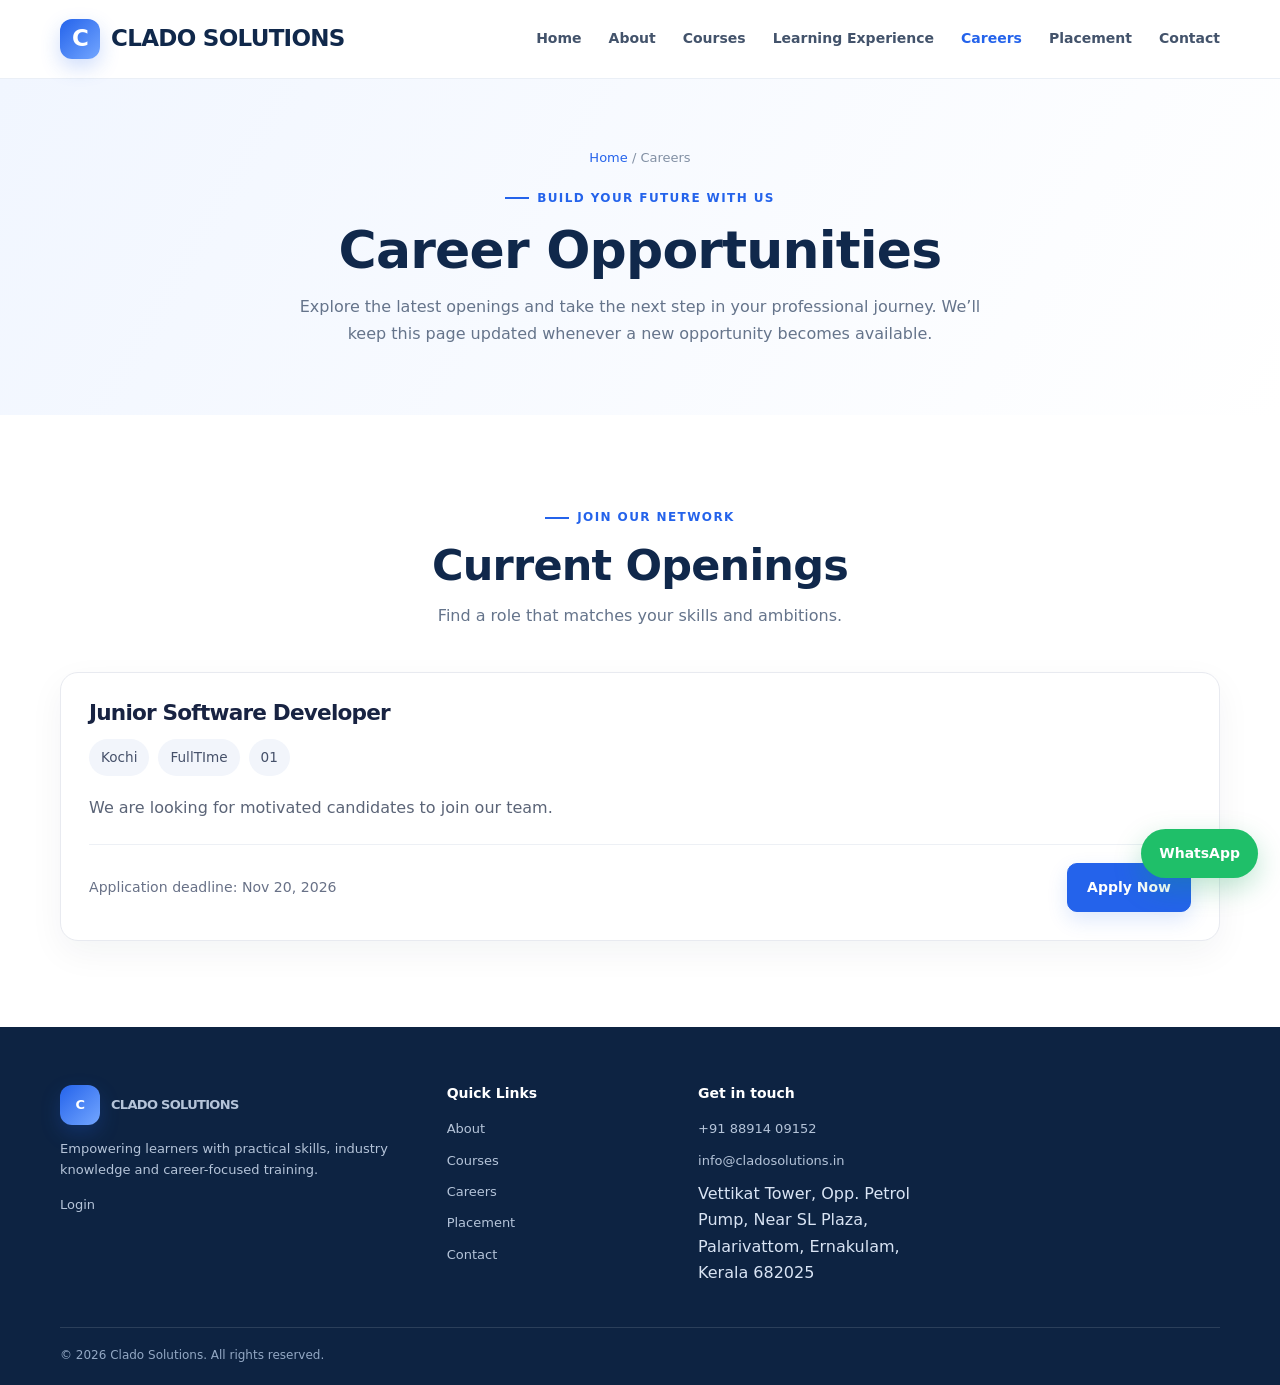
<file: careers.html>
<!DOCTYPE html>
<html lang="en">
<head>
  <meta charset="UTF-8">
  <meta name="viewport" content="width=device-width, initial-scale=1.0">
  <meta name="description" content="Explore current career opportunities at Clado Solutions.">
  <title>Careers | Clado Solutions</title>
  <link rel="stylesheet" href="assets/style.css">
  <style>
    .career-intro{max-width:720px}.career-list{display:grid;gap:22px;margin-top:34px}
    .career-card{background:#fff;border:1px solid #e8eaf0;border-radius:18px;padding:28px;box-shadow:0 12px 35px rgba(24,35,66,.05)}
    .career-card h2{font-size:1.35rem;margin:0 0 14px;color:#182342}
    .career-meta{display:flex;flex-wrap:wrap;gap:9px;margin:0 0 18px}
    .career-meta span{background:#f2f5fb;color:#46516a;border-radius:30px;padding:7px 12px;font-size:.85rem}
    .career-card p{color:#5b6477;line-height:1.75}
    .career-card h3{font-size:1rem;margin:22px 0 9px;color:#182342}
    .career-card ul{padding-left:20px;color:#5b6477;line-height:1.8}
    .career-bottom{display:flex;align-items:center;justify-content:space-between;gap:16px;flex-wrap:wrap;margin-top:22px;padding-top:18px;border-top:1px solid #edf0f5}
    .career-deadline{font-size:.88rem;color:#687187}
    .empty-state{margin-top:32px;padding:42px 28px;text-align:center;background:#f6f8fc;border:1px dashed #d9dfeb;border-radius:18px}
    .empty-state h2{margin:0 0 10px;color:#182342}.empty-state p{color:#687187;max-width:540px;margin:0 auto 20px;line-height:1.7}
    .loading-state{color:#687187;padding:30px 0}
    @media(max-width:600px){.career-card{padding:22px}.career-bottom{align-items:flex-start;flex-direction:column}}
  </style>
</head>
<body>
  <header class="site-header">
    <div class="container nav-wrap">
      <a class="brand" href="index.html" aria-label="Clado Solutions home"><span class="brand-mark">C</span><span>CLADO <strong>SOLUTIONS</strong></span></a>
      <button class="menu-toggle" aria-label="Toggle navigation" aria-expanded="false"><span></span><span></span><span></span></button>
      <nav class="nav-links">
        <a href="index.html">Home</a>
        <a href="about.html">About</a>
        <a href="courses.html">Courses</a>
        <a href="projects.html">Learning Experience</a>
        <a class="active" href="careers.html">Careers</a>
        <a href="placements.html">Placement</a>
        <a href="contact.html">Contact</a>
      </nav>
    </div>
  </header>

  <main>
    <section class="page-hero">
      <div class="container">
        <div class="breadcrumbs"><a href="index.html">Home</a> / Careers</div>
        <span class="eyebrow">Build your future with us</span>
        <h1>Career Opportunities</h1>
        <p>Explore the latest openings and take the next step in your professional journey. We’ll keep this page updated whenever a new opportunity becomes available.</p>
      </div>
    </section>

    <section class="section">
      <div class="container">
        <div class="section-head">
          <div><span class="eyebrow">Join our network</span><h2>Current Openings</h2><p>Find a role that matches your skills and ambitions.</p></div>
        </div>
        <div id="career-list" class="career-list" aria-live="polite"><p class="loading-state">Loading current opportunities…</p></div>
        <div id="career-empty" class="empty-state" hidden>
          <h2>No current openings</h2>
          <p>There are no vacancies listed right now. Please check back soon, or get in touch with our team to share your profile for future opportunities.</p>
          <a class="btn" href="https://wa.me/918891409152" target="_blank" rel="noopener">Contact us on WhatsApp</a>
        </div>
        <p id="career-error" class="loading-state" hidden>We couldn’t load the vacancies right now. Please refresh the page or contact our team.</p>
      </div>
    </section>
  </main>

  <footer class="site-footer">
    <div class="container footer-grid">
      <div><a class="brand footer-brand" href="index.html"><span class="brand-mark">C</span><span>CLADO <strong>SOLUTIONS</strong></span></a><p>Empowering learners with practical skills, industry knowledge and career-focused training.</p>
        <div class="footer-links"><a href="https://www.cladosolutions.in/wp-login.php">Login</a></div></div>
      <div><h3>Quick Links</h3><div class="footer-links"><a href="about.html">About</a><a href="courses.html">Courses</a><a href="careers.html">Careers</a><a href="placements.html">Placement</a><a href="contact.html">Contact</a></div></div>
      <div><h3>Get in touch</h3><div class="footer-links"><a href="tel:+918891409152">+91 88914 09152</a><a href="mailto:info@cladosolutions.in">info@cladosolutions.in</a><span>Vettikat Tower, Opp. Petrol Pump, Near SL Plaza, Palarivattom, Ernakulam, Kerala 682025</span></div></div>
    </div>
    <div class="container footer-bottom"><span>© <span data-year></span> Clado Solutions. All rights reserved.</span></div>
  </footer>
  <a class="whatsapp" href="https://wa.me/918891409152" target="_blank" rel="noopener" aria-label="Chat with Clado Solutions on WhatsApp">WhatsApp</a>
  <script src="assets/site.js"></script>
  <script>
    const careerList = document.getElementById('career-list');
    const careerEmpty = document.getElementById('career-empty');
    const careerError = document.getElementById('career-error');
    const safe = value => String(value ?? '').replace(/[&<>"']/g, ch => ({'&':'&amp;','<':'&lt;','>':'&gt;','"':'&quot;',"'":'&#39;'}[ch]));
    const prettyDate = value => { if (!value) return ''; const d = new Date(value + 'T00:00:00'); return Number.isNaN(d.getTime()) ? value : d.toLocaleDateString(undefined,{day:'numeric',month:'short',year:'numeric'}); };
    fetch('content/careers.json').then(r => { if (!r.ok) throw new Error('Could not load vacancies'); return r.json(); }).then(items => {
      const jobs = (Array.isArray(items) ? items : []).filter(job => job && job.published === true);
      careerList.innerHTML = '';
      if (!jobs.length) { careerEmpty.hidden = false; return; }
      careerList.innerHTML = jobs.map(job => {
        const requirements = Array.isArray(job.requirements) ? job.requirements.filter(Boolean) : [];
        const apply = job.application_url ? safe(job.application_url) : 'https://wa.me/918891409152';
        return `<article class="career-card">
          <h2>${safe(job.title || 'Career Opportunity')}</h2>
          <div class="career-meta">${[job.location,job.job_type,job.experience].filter(Boolean).map(x => `<span>${safe(x)}</span>`).join('')}</div>
          ${job.description ? `<p>${safe(job.description).replace(/\n/g,'<br>')}</p>` : ''}
          ${requirements.length ? `<h3>What we’re looking for</h3><ul>${requirements.map(x => `<li>${safe(x)}</li>`).join('')}</ul>` : ''}
          <div class="career-bottom"><span class="career-deadline">${job.deadline ? 'Application deadline: ' + safe(prettyDate(job.deadline)) : 'Applications are welcome'}</span><a class="btn" href="${apply}" target="_blank" rel="noopener">Apply Now</a></div>
        </article>`;
      }).join('');
    }).catch(() => { careerList.innerHTML = ''; careerError.hidden = false; });
  </script>
</body>
</html>
</file>
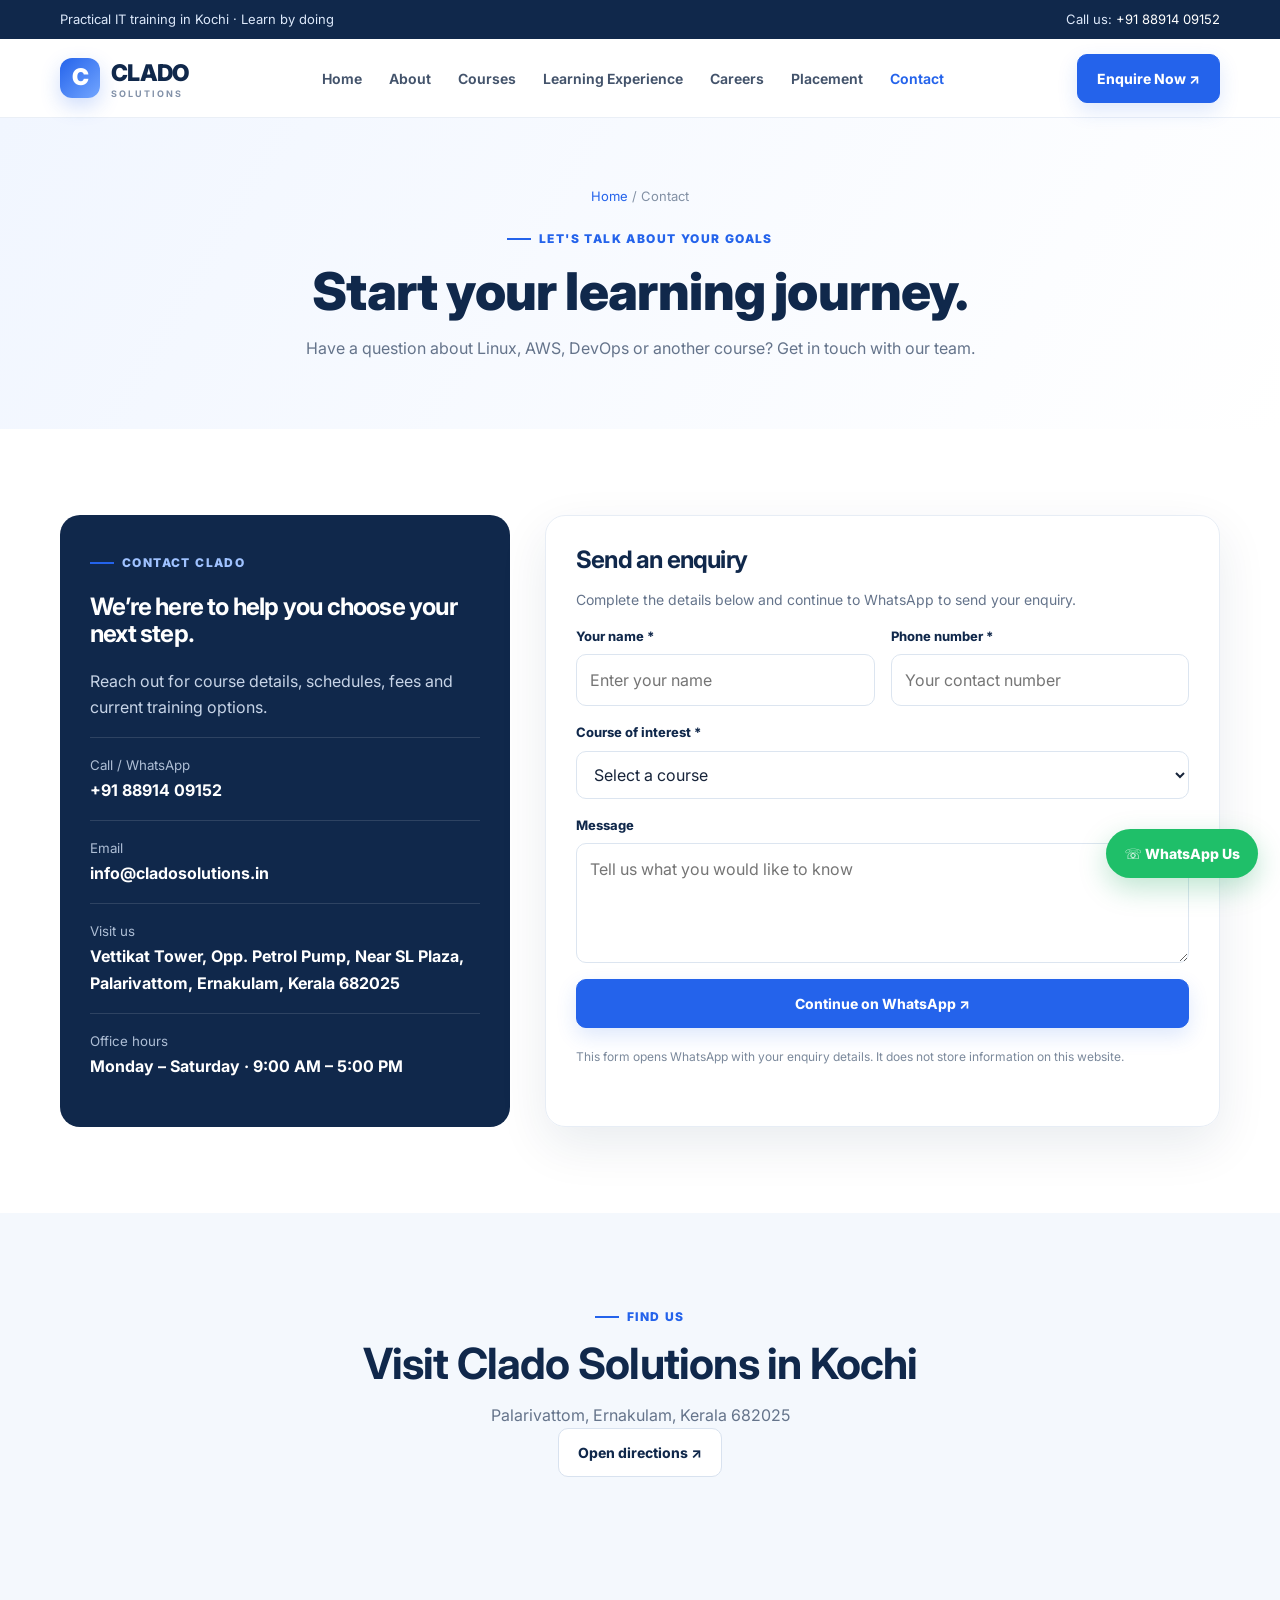
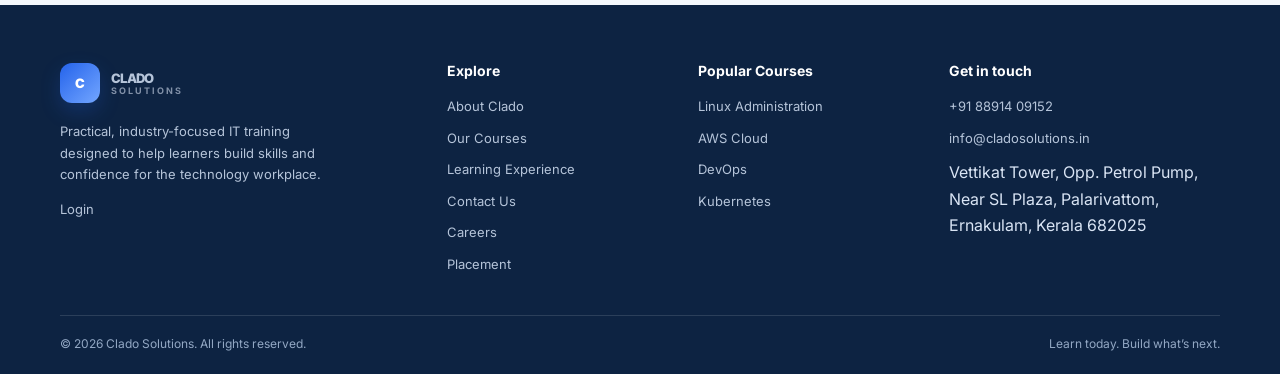
<file: contact.html>
<!doctype html><html lang="en"><head><meta charset="utf-8"><meta name="viewport" content="width=device-width, initial-scale=1"><meta name="description" content="Clado Solutions offers practical Linux, AWS, DevOps and cloud technology training in Kochi."><title>Contact Us | Clado Solutions</title><link rel="preconnect" href="https://fonts.googleapis.com"><link rel="preconnect" href="https://fonts.gstatic.com" crossorigin><link href="https://fonts.googleapis.com/css2?family=Inter:wght@400;500;600;700;800;900&display=swap" rel="stylesheet"><link rel="stylesheet" href="assets/style.css"></head><body>
<div class="topbar"><div class="container"><span>Practical IT training in Kochi · Learn by doing</span><span class="top-extra">Call us: <a href="tel:+918891409152">+91 88914 09152</a></span></div></div>
<header class="site-header"><div class="container nav-wrap">
<a class="brand" href="index.html"><span class="brand-mark">C</span><span>CLADO<small>SOLUTIONS</small></span></a>
<nav class="nav-links"><a href="index.html">Home</a><a href="about.html">About</a><a href="courses.html">Courses</a><a href="projects.html">Learning Experience</a><a href="careers.html">Careers</a><a href="placements.html">Placement</a><a class="active" href="contact.html">Contact</a></nav>
<div class="nav-actions"><a class="btn" href="contact.html">Enquire Now ↗</a><button class="menu-toggle" aria-label="Open navigation" aria-expanded="false">☰</button></div>
</div></header>

<main><section class="page-hero"><div class="container"><div class="breadcrumbs"><a href="index.html">Home</a> / Contact</div><span class="eyebrow">Let's talk about your goals</span><h1>Start your learning journey.</h1><p>Have a question about Linux, AWS, DevOps or another course? Get in touch with our team.</p></div></section>
<section class="section"><div class="container contact-grid"><aside class="contact-panel"><span class="eyebrow" style="color:#9fc2ff">Contact Clado</span><h2>We’re here to help you choose your next step.</h2><p>Reach out for course details, schedules, fees and current training options.</p><div class="contact-line"><small>Call / WhatsApp</small><strong><a href="tel:+918891409152">+91 88914 09152</a></strong></div><div class="contact-line"><small>Email</small><strong><a href="mailto:info@cladosolutions.in">info@cladosolutions.in</a></strong></div><div class="contact-line"><small>Visit us</small><strong>Vettikat Tower, Opp. Petrol Pump, Near SL Plaza, Palarivattom, Ernakulam, Kerala 682025</strong></div><div class="contact-line"><small>Office hours</small><strong>Monday – Saturday · 9:00 AM – 5:00 PM</strong></div></aside>
<form class="contact-form" id="enquiry-form"><h2 style="margin-top:0">Send an enquiry</h2><p style="color:var(--muted);font-size:14px;margin-top:-5px">Complete the details below and continue to WhatsApp to send your enquiry.</p><div class="form-grid"><div class="field"><label for="name">Your name *</label><input id="name" name="name" required placeholder="Enter your name"></div><div class="field"><label for="phone">Phone number *</label><input id="phone" name="phone" required type="tel" placeholder="Your contact number"></div><div class="field full"><label for="course">Course of interest *</label><select id="course" name="course" required><option value="">Select a course</option><option>Linux System Administration</option><option>AWS Cloud Computing</option><option>DevOps Engineering</option><option>Microsoft Azure</option><option>Python Programming</option><option>Kubernetes</option><option>Internship</option><option>Not sure yet</option></select></div><div class="field full"><label for="message">Message</label><textarea id="message" name="message" placeholder="Tell us what you would like to know"></textarea></div><div class="field full"><button class="btn" type="submit">Continue on WhatsApp ↗</button><p class="notice">This form opens WhatsApp with your enquiry details. It does not store information on this website.</p></div></div></form></div></section>
<section class="section soft"><div class="container"><div class="section-head"><span class="eyebrow">Find us</span><h2>Visit Clado Solutions in Kochi</h2><p>Palarivattom, Ernakulam, Kerala 682025</p><a class="btn btn-outline" target="_blank" rel="noopener" href="https://www.google.com/maps/search/?api=1&query=Vettikat+Tower+Palarivattom+Ernakulam">Open directions ↗</a></div></div></section></main>
<footer class="site-footer"><div class="container"><div class="footer-grid">
<div><a class="brand footer-brand" href="index.html"><span class="brand-mark">C</span><span>CLADO<small>SOLUTIONS</small></span></a><p style="max-width:290px;margin-top:18px">Practical, industry-focused IT training designed to help learners build skills and confidence for the technology workplace.</p>
        <div class="footer-links"><a href="https://www.cladosolutions.in/wp-login.php">Login</a></div></div>
<div><h3>Explore</h3><div class="footer-links"><a href="about.html">About Clado</a><a href="courses.html">Our Courses</a><a href="projects.html">Learning Experience</a><a href="contact.html">Contact Us</a><a href="careers.html">Careers</a><a href="placements.html">Placement</a></div></div>
<div><h3>Popular Courses</h3><div class="footer-links"><a href="course.html?course=linux">Linux Administration</a><a href="course.html?course=aws">AWS Cloud</a><a href="course.html?course=devops">DevOps</a><a href="course.html?course=kubernetes">Kubernetes</a></div></div>
<div><h3>Get in touch</h3><div class="footer-links"><a href="tel:+918891409152">+91 88914 09152</a><a href="mailto:info@cladosolutions.in">info@cladosolutions.in</a><span>Vettikat Tower, Opp. Petrol Pump,<br>Near SL Plaza, Palarivattom,<br>Ernakulam, Kerala 682025</span></div></div>
</div><div class="footer-bottom"><span>© <span data-year></span> Clado Solutions. All rights reserved.</span><span>Learn today. Build what’s next.</span></div></div></footer>
<a class="whatsapp" href="https://wa.me/918891409152" target="_blank" rel="noopener">☏ WhatsApp Us</a>
<script src="assets/site.js"></script>
</body></html>
</file>
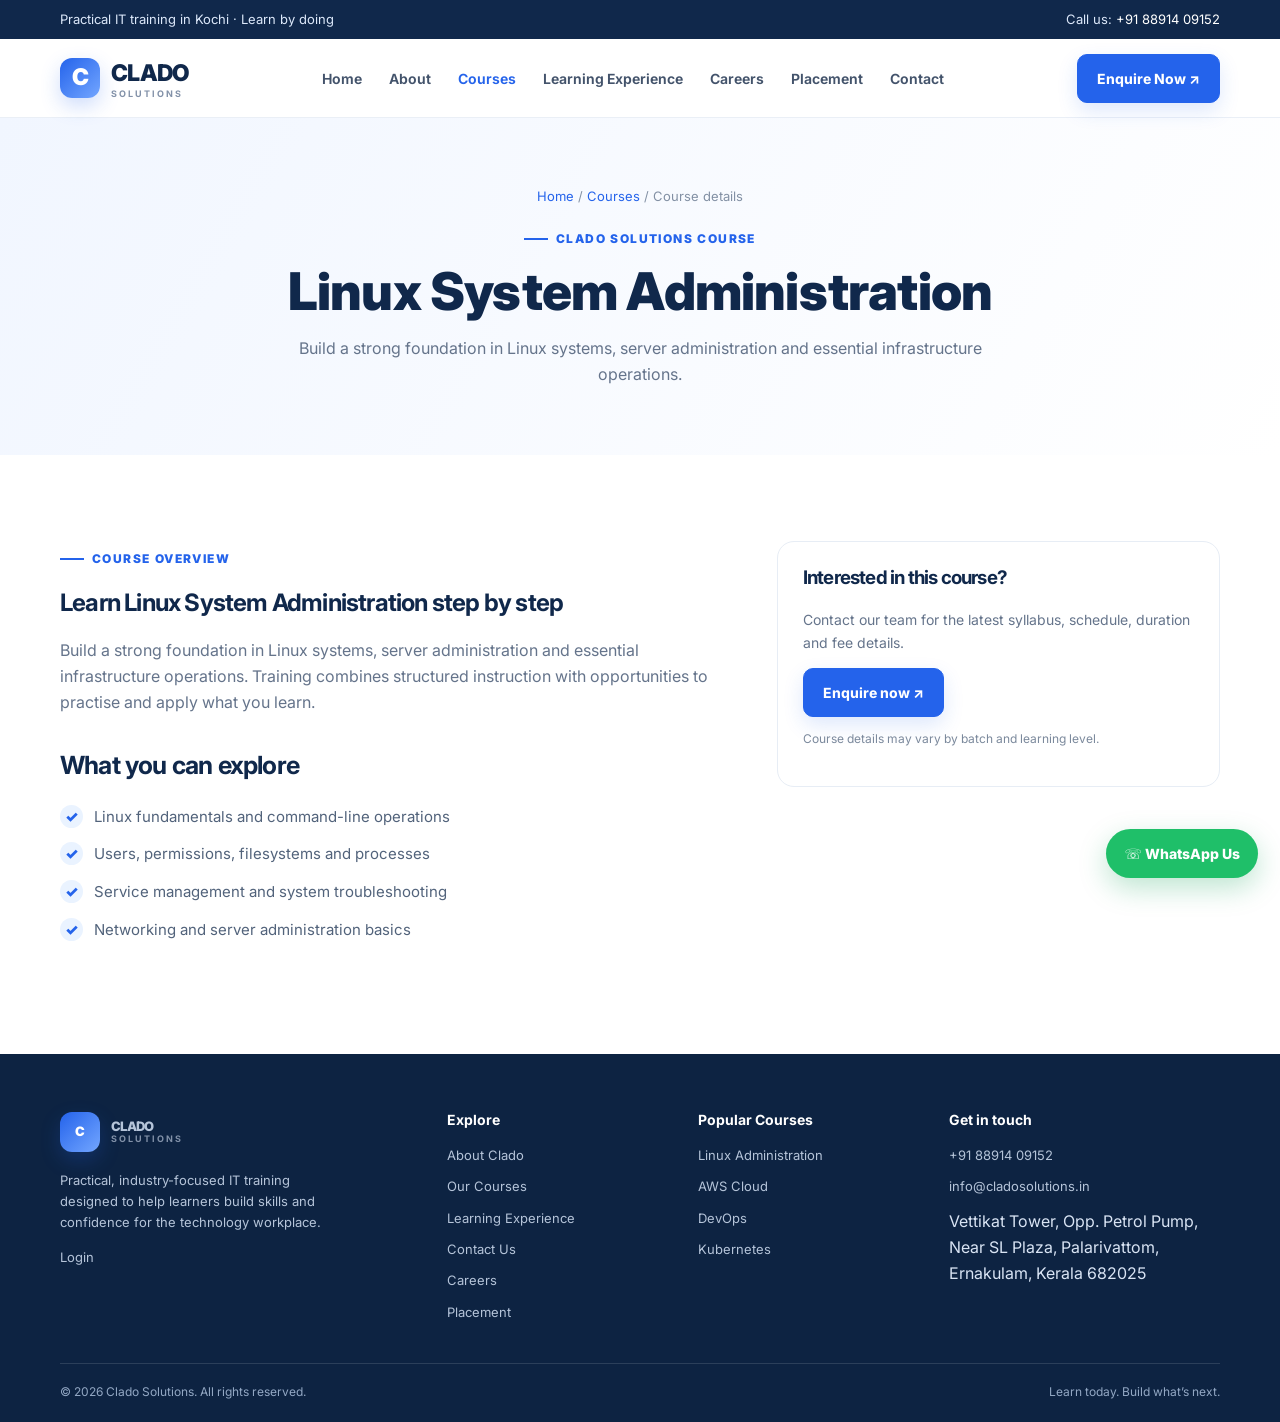
<file: course.html>
<!doctype html><html lang="en"><head><meta charset="utf-8"><meta name="viewport" content="width=device-width, initial-scale=1"><meta name="description" content="Clado Solutions offers practical Linux, AWS, DevOps and cloud technology training in Kochi."><title>Course Details | Clado Solutions</title><link rel="preconnect" href="https://fonts.googleapis.com"><link rel="preconnect" href="https://fonts.gstatic.com" crossorigin><link href="https://fonts.googleapis.com/css2?family=Inter:wght@400;500;600;700;800;900&display=swap" rel="stylesheet"><link rel="stylesheet" href="assets/style.css"></head><body>
<div class="topbar"><div class="container"><span>Practical IT training in Kochi · Learn by doing</span><span class="top-extra">Call us: <a href="tel:+918891409152">+91 88914 09152</a></span></div></div>
<header class="site-header"><div class="container nav-wrap">
<a class="brand" href="index.html"><span class="brand-mark">C</span><span>CLADO<small>SOLUTIONS</small></span></a>
<nav class="nav-links"><a href="index.html">Home</a><a href="about.html">About</a><a class="active" href="courses.html">Courses</a><a href="projects.html">Learning Experience</a><a href="careers.html">Careers</a><a href="placements.html">Placement</a><a href="contact.html">Contact</a></nav>
<div class="nav-actions"><a class="btn" href="contact.html">Enquire Now ↗</a><button class="menu-toggle" aria-label="Open navigation" aria-expanded="false">☰</button></div>
</div></header>

<main><section class="page-hero"><div class="container"><div class="breadcrumbs"><a href="index.html">Home</a> / <a href="courses.html">Courses</a> / Course details</div><span class="eyebrow">Clado Solutions course</span><h1 id="course-title">Explore your course</h1><p id="course-intro">Practical learning to help you build relevant technology skills.</p></div></section>
<section class="section"><div class="container course-detail"><div><span class="eyebrow">Course overview</span><h2 id="overview-title">Build practical knowledge</h2><p id="overview-copy" style="color:var(--muted)">Explore key concepts and develop your understanding through guided learning and hands-on practice.</p><h2 style="font-size:25px;margin-top:35px">What you can explore</h2><ul class="check-list" id="topics"><li>Core concepts and fundamentals</li><li>Practical exercises and guided labs</li><li>Applied learning scenarios</li><li>Tools and workflows used in the industry</li></ul></div><aside class="detail-box"><h3>Interested in this course?</h3><p style="color:var(--muted);font-size:14px">Contact our team for the latest syllabus, schedule, duration and fee details.</p><a class="btn" id="course-enquire" href="contact.html">Enquire now ↗</a><p class="notice">Course details may vary by batch and learning level.</p></aside></div></section></main>
<script>
const data={
linux:{title:'Linux System Administration',intro:'Build a strong foundation in Linux systems, server administration and essential infrastructure operations.',topics:['Linux fundamentals and command-line operations','Users, permissions, filesystems and processes','Service management and system troubleshooting','Networking and server administration basics']},
aws:{title:'AWS Cloud Computing',intro:'Understand cloud computing and explore the core services used to build and manage infrastructure on AWS.',topics:['Cloud computing concepts and AWS fundamentals','Core compute, storage and networking services','Identity, access and security fundamentals','Cloud architecture and practical scenarios']},
devops:{title:'DevOps Engineering',intro:'Explore the practices and tools that help teams build, test and deliver software more efficiently.',topics:['DevOps principles and collaboration','Version control and source code workflows','CI/CD concepts and automation','Deployment, monitoring and operational practices']},
microsoft:{title:'Microsoft Azure',intro:'Build an understanding of Microsoft Azure cloud services, infrastructure and management.',topics:['Cloud concepts and Azure fundamentals','Virtual machines and cloud infrastructure','Networking, storage and identity basics','Cloud management and practical scenarios']},
python:{title:'Python Programming',intro:'Develop programming fundamentals and practical problem-solving skills with Python.',topics:['Python syntax, data types and control flow','Functions, modules and data structures','Working with files and common libraries','Practical programming exercises']},
kubernetes:{title:'Kubernetes',intro:'Understand container orchestration and the fundamentals of deploying and managing containerised applications.',topics:['Container and orchestration fundamentals','Pods, deployments and services','Scaling and cluster management concepts','Application deployment and operations']}
};
const key=new URLSearchParams(location.search).get('course')||'linux';const item=data[key]||data.linux;
document.title=item.title+' | Clado Solutions';document.getElementById('course-title').textContent=item.title;document.getElementById('course-intro').textContent=item.intro;document.getElementById('overview-title').textContent='Learn '+item.title+' step by step';document.getElementById('overview-copy').textContent=item.intro+' Training combines structured instruction with opportunities to practise and apply what you learn.';document.getElementById('topics').innerHTML=item.topics.map(t=>'<li>'+t+'</li>').join('');document.getElementById('course-enquire').href='contact.html?course='+encodeURIComponent(item.title);
</script>
<footer class="site-footer"><div class="container"><div class="footer-grid">
<div><a class="brand footer-brand" href="index.html"><span class="brand-mark">C</span><span>CLADO<small>SOLUTIONS</small></span></a><p style="max-width:290px;margin-top:18px">Practical, industry-focused IT training designed to help learners build skills and confidence for the technology workplace.</p>
        <div class="footer-links"><a href="https://www.cladosolutions.in/wp-login.php">Login</a></div></div>
<div><h3>Explore</h3><div class="footer-links"><a href="about.html">About Clado</a><a href="courses.html">Our Courses</a><a href="projects.html">Learning Experience</a><a href="contact.html">Contact Us</a><a href="careers.html">Careers</a><a href="placements.html">Placement</a></div></div>
<div><h3>Popular Courses</h3><div class="footer-links"><a href="course.html?course=linux">Linux Administration</a><a href="course.html?course=aws">AWS Cloud</a><a href="course.html?course=devops">DevOps</a><a href="course.html?course=kubernetes">Kubernetes</a></div></div>
<div><h3>Get in touch</h3><div class="footer-links"><a href="tel:+918891409152">+91 88914 09152</a><a href="mailto:info@cladosolutions.in">info@cladosolutions.in</a><span>Vettikat Tower, Opp. Petrol Pump,<br>Near SL Plaza, Palarivattom,<br>Ernakulam, Kerala 682025</span></div></div>
</div><div class="footer-bottom"><span>© <span data-year></span> Clado Solutions. All rights reserved.</span><span>Learn today. Build what’s next.</span></div></div></footer>
<a class="whatsapp" href="https://wa.me/918891409152" target="_blank" rel="noopener">☏ WhatsApp Us</a>
<script src="assets/site.js"></script>
</body></html>
</file>
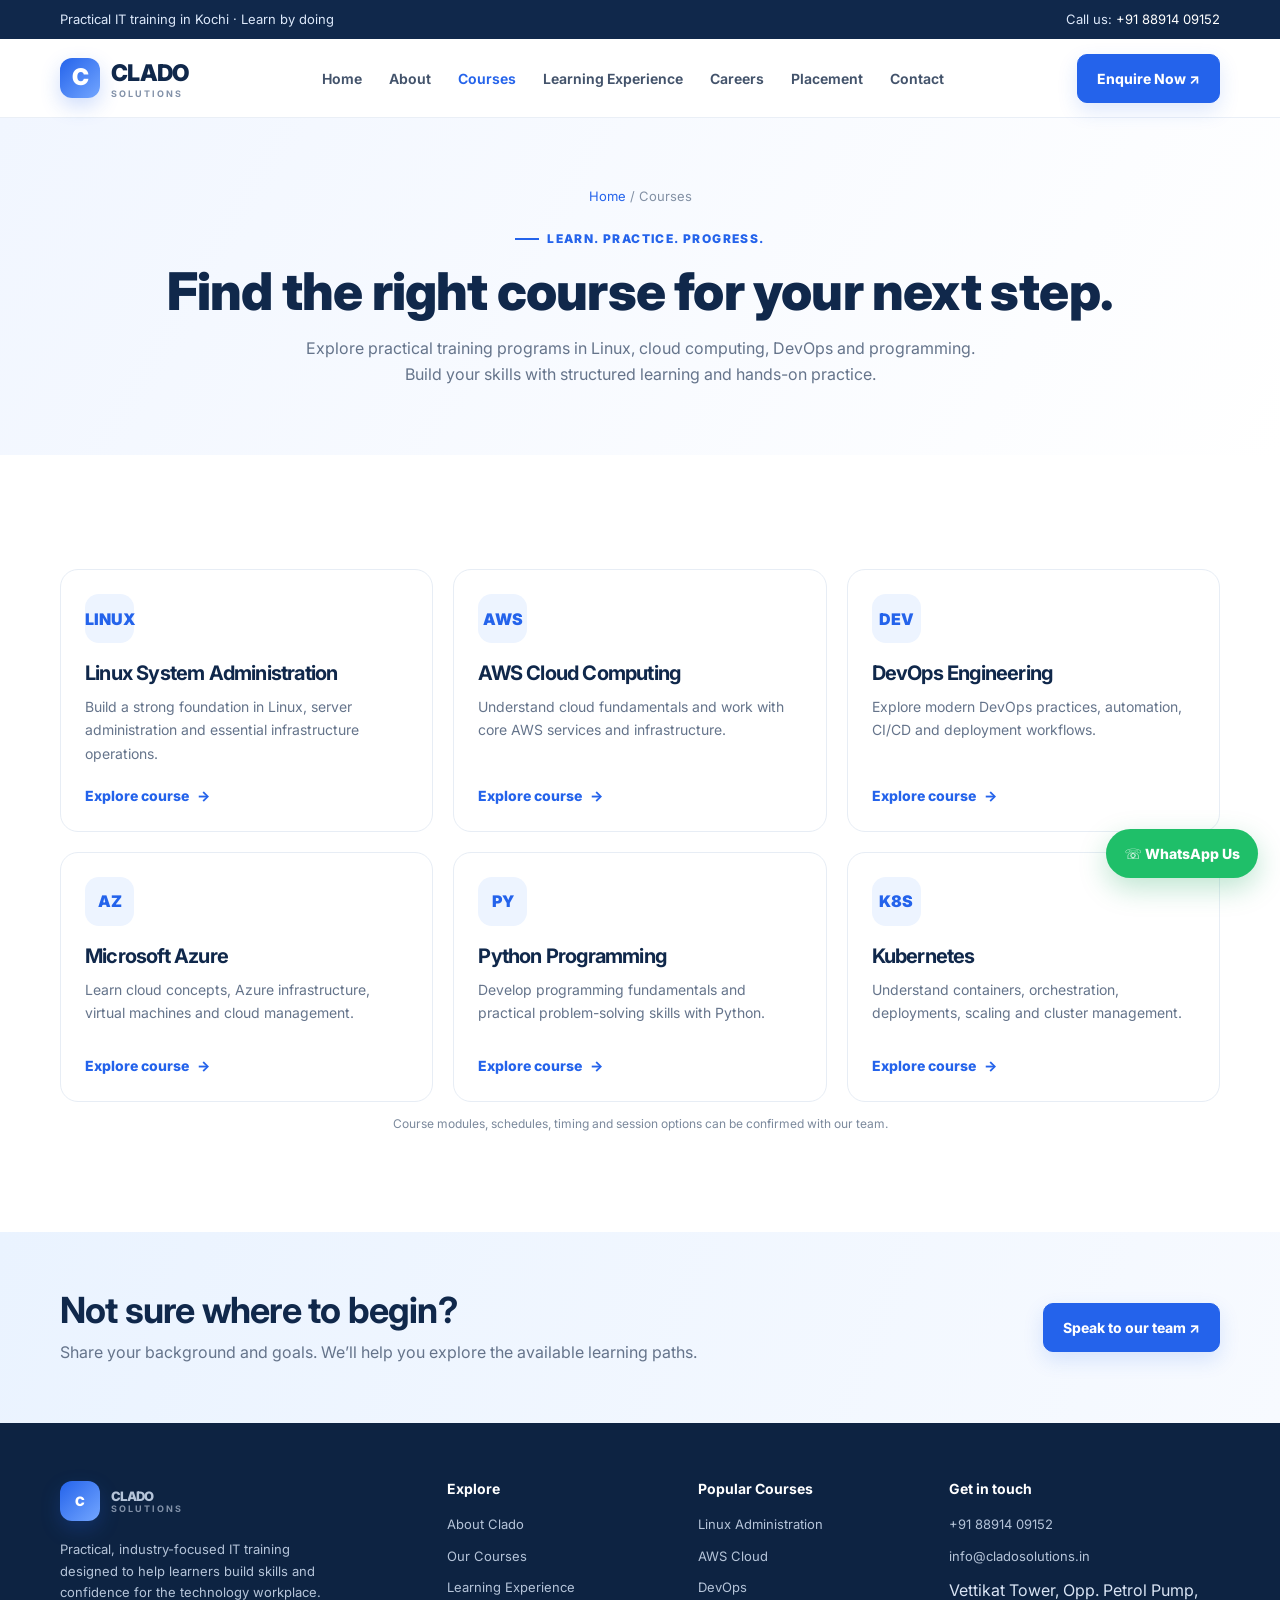
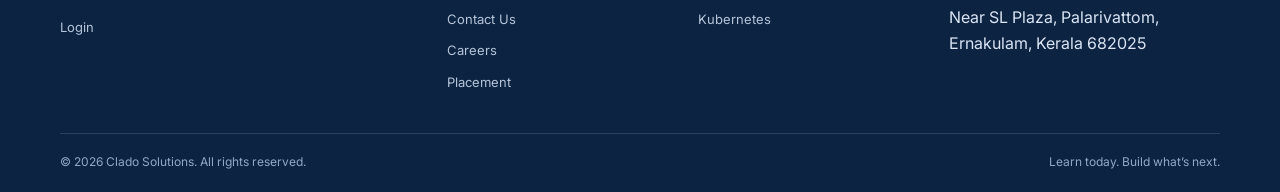
<file: courses.html>
<!doctype html><html lang="en"><head><meta charset="utf-8"><meta name="viewport" content="width=device-width, initial-scale=1"><meta name="description" content="Clado Solutions offers practical Linux, AWS, DevOps and cloud technology training in Kochi."><title>Our Courses | Clado Solutions</title><link rel="preconnect" href="https://fonts.googleapis.com"><link rel="preconnect" href="https://fonts.gstatic.com" crossorigin><link href="https://fonts.googleapis.com/css2?family=Inter:wght@400;500;600;700;800;900&display=swap" rel="stylesheet"><link rel="stylesheet" href="assets/style.css"></head><body>
<div class="topbar"><div class="container"><span>Practical IT training in Kochi · Learn by doing</span><span class="top-extra">Call us: <a href="tel:+918891409152">+91 88914 09152</a></span></div></div>
<header class="site-header"><div class="container nav-wrap">
<a class="brand" href="index.html"><span class="brand-mark">C</span><span>CLADO<small>SOLUTIONS</small></span></a>
<nav class="nav-links"><a href="index.html">Home</a><a href="about.html">About</a><a class="active" href="courses.html">Courses</a><a href="projects.html">Learning Experience</a><a href="careers.html">Careers</a><a href="placements.html">Placement</a><a href="contact.html">Contact</a></nav>
<div class="nav-actions"><a class="btn" href="contact.html">Enquire Now ↗</a><button class="menu-toggle" aria-label="Open navigation" aria-expanded="false">☰</button></div>
</div></header>

<main><section class="page-hero"><div class="container"><div class="breadcrumbs"><a href="index.html">Home</a> / Courses</div><span class="eyebrow">Learn. Practice. Progress.</span><h1>Find the right course for your next step.</h1><p>Explore practical training programs in Linux, cloud computing, DevOps and programming. Build your skills with structured learning and hands-on practice.</p></div></section>
<section class="section"><div class="container"><div class="filter-row"></div><div class="course-grid"><article class="course-card" data-category="infrastructure"><div class="course-icon">LINUX</div><h3>Linux System Administration</h3><p>Build a strong foundation in Linux, server administration and essential infrastructure operations.</p><a class="text-link" href="course.html?course=linux">Explore course <span>→</span></a></article><article class="course-card" data-category="cloud"><div class="course-icon">AWS</div><h3>AWS Cloud Computing</h3><p>Understand cloud fundamentals and work with core AWS services and infrastructure.</p><a class="text-link" href="course.html?course=aws">Explore course <span>→</span></a></article><article class="course-card" data-category="devops"><div class="course-icon">DEV</div><h3>DevOps Engineering</h3><p>Explore modern DevOps practices, automation, CI/CD and deployment workflows.</p><a class="text-link" href="course.html?course=devops">Explore course <span>→</span></a></article><article class="course-card" data-category="cloud"><div class="course-icon">AZ</div><h3>Microsoft Azure</h3><p>Learn cloud concepts, Azure infrastructure, virtual machines and cloud management.</p><a class="text-link" href="course.html?course=microsoft">Explore course <span>→</span></a></article><article class="course-card" data-category="development"><div class="course-icon">PY</div><h3>Python Programming</h3><p>Develop programming fundamentals and practical problem-solving skills with Python.</p><a class="text-link" href="course.html?course=python">Explore course <span>→</span></a></article><article class="course-card" data-category="devops"><div class="course-icon">K8S</div><h3>Kubernetes</h3><p>Understand containers, orchestration, deployments, scaling and cluster management.</p><a class="text-link" href="course.html?course=kubernetes">Explore course <span>→</span></a></article></div><p class="notice" style="text-align:center">Course modules, schedules, timing and session options can be confirmed with our team.</p></div></section>
<section class="cta"><div class="container cta-inner"><div><h2>Not sure where to begin?</h2><p>Share your background and goals. We’ll help you explore the available learning paths.</p></div><a class="btn" href="contact.html">Speak to our team ↗</a></div></section></main>
<footer class="site-footer"><div class="container"><div class="footer-grid">
<div><a class="brand footer-brand" href="index.html"><span class="brand-mark">C</span><span>CLADO<small>SOLUTIONS</small></span></a><p style="max-width:290px;margin-top:18px">Practical, industry-focused IT training designed to help learners build skills and confidence for the technology workplace.</p>
        <div class="footer-links"><a href="https://www.cladosolutions.in/wp-login.php">Login</a></div></div>
<div><h3>Explore</h3><div class="footer-links"><a href="about.html">About Clado</a><a href="courses.html">Our Courses</a><a href="projects.html">Learning Experience</a><a href="contact.html">Contact Us</a><a href="careers.html">Careers</a><a href="placements.html">Placement</a></div></div>
<div><h3>Popular Courses</h3><div class="footer-links"><a href="course.html?course=linux">Linux Administration</a><a href="course.html?course=aws">AWS Cloud</a><a href="course.html?course=devops">DevOps</a><a href="course.html?course=kubernetes">Kubernetes</a></div></div>
<div><h3>Get in touch</h3><div class="footer-links"><a href="tel:+918891409152">+91 88914 09152</a><a href="mailto:info@cladosolutions.in">info@cladosolutions.in</a><span>Vettikat Tower, Opp. Petrol Pump,<br>Near SL Plaza, Palarivattom,<br>Ernakulam, Kerala 682025</span></div></div>
</div><div class="footer-bottom"><span>© <span data-year></span> Clado Solutions. All rights reserved.</span><span>Learn today. Build what’s next.</span></div></div></footer>
<a class="whatsapp" href="https://wa.me/918891409152" target="_blank" rel="noopener">☏ WhatsApp Us</a>
<script src="assets/site.js"></script>
</body></html>
</file>
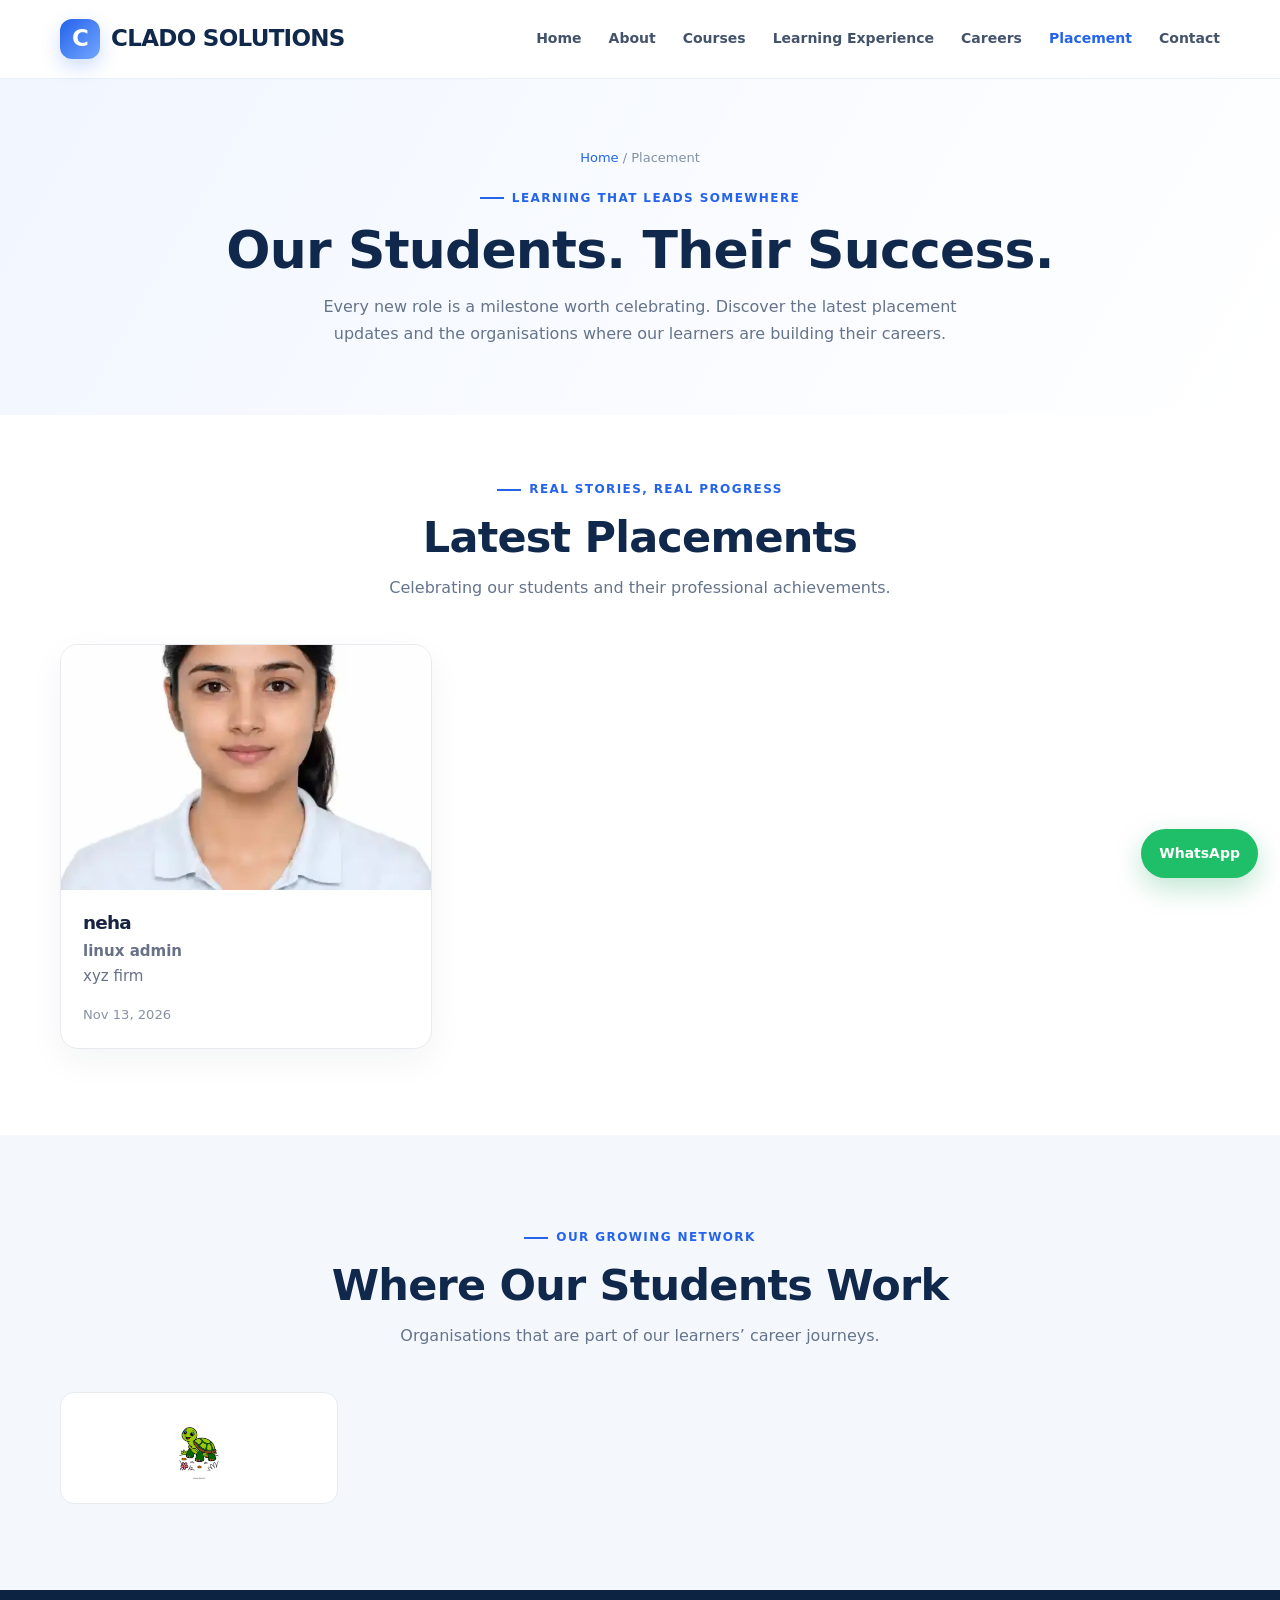
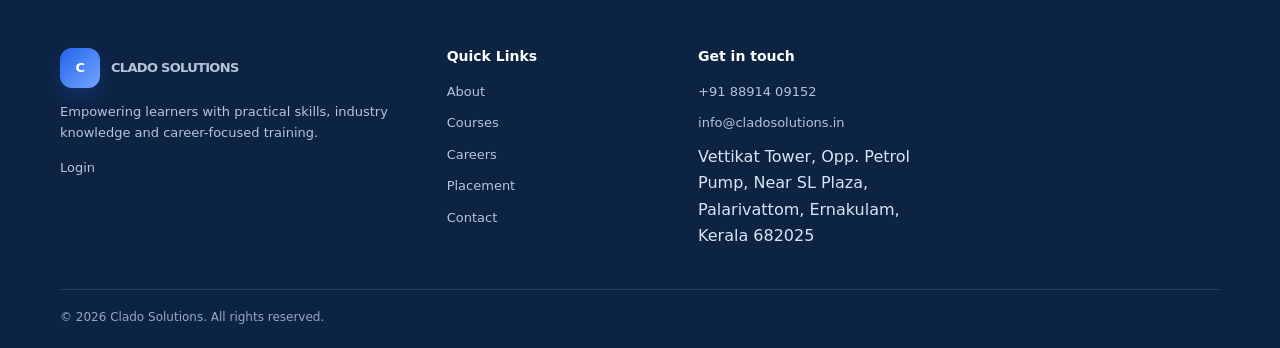
<file: placements.html>
<!DOCTYPE html>
<html lang="en">
<head>
  <meta charset="UTF-8">
  <meta name="viewport" content="width=device-width, initial-scale=1.0">
  <meta name="description" content="See the latest student placement updates and companies connected with Clado Solutions.">
  <title>Placement | Clado Solutions</title>
  <link rel="stylesheet" href="assets/style.css">
  <style>
    .placement-intro{max-width:760px}.placement-section{padding-top:58px}
    .student-grid{display:grid;grid-template-columns:repeat(3,minmax(0,1fr));gap:22px;margin-top:30px}
    .student-card{overflow:hidden;border:1px solid #e8eaf0;border-radius:18px;background:#fff;box-shadow:0 12px 35px rgba(24,35,66,.05)}
    .student-photo{height:245px;background:#f1f4f9;display:flex;align-items:center;justify-content:center;overflow:hidden}
    .student-photo img{width:100%;height:100%;object-fit:cover}
    .student-placeholder{font-size:3rem;font-weight:700;color:#a8b2c5}
    .student-info{padding:22px}.student-info h3{font-size:1.15rem;color:#182342;margin:0 0 6px}
    .student-role{font-weight:600;color:#45516b;margin:0 0 4px}.student-company{color:#687187;margin:0 0 14px}
    .student-info p{color:#687187;line-height:1.65;font-size:.94rem;margin:0}
    .placement-date{display:block;margin-top:16px;font-size:.82rem;color:#8992a4}
    .company-grid{display:grid;grid-template-columns:repeat(4,minmax(0,1fr));gap:16px;margin-top:28px}
    .company-card{min-height:112px;padding:20px;display:flex;align-items:center;justify-content:center;background:#fff;border:1px solid #e8eaf0;border-radius:14px}
    .company-card img{max-width:100%;max-height:65px;object-fit:contain}
    .company-name{font-weight:700;color:#46516a;text-align:center}
    .section-empty{color:#687187;padding:24px 0}
    .loading-state{color:#687187;padding:30px 0}
    @media(max-width:900px){.student-grid{grid-template-columns:repeat(2,minmax(0,1fr))}.company-grid{grid-template-columns:repeat(3,minmax(0,1fr))}}
    @media(max-width:600px){.student-grid{grid-template-columns:1fr}.student-photo{height:260px}.company-grid{grid-template-columns:repeat(2,minmax(0,1fr))}}
  </style>
</head>
<body>
  <header class="site-header">
    <div class="container nav-wrap">
      <a class="brand" href="index.html" aria-label="Clado Solutions home"><span class="brand-mark">C</span><span>CLADO <strong>SOLUTIONS</strong></span></a>
      <button class="menu-toggle" aria-label="Toggle navigation" aria-expanded="false"><span></span><span></span><span></span></button>
      <nav class="nav-links">
        <a href="index.html">Home</a>
        <a href="about.html">About</a>
        <a href="courses.html">Courses</a>
        <a href="projects.html">Learning Experience</a>
        <a href="careers.html">Careers</a>
        <a class="active" href="placements.html">Placement</a>
        <a href="contact.html">Contact</a>
      </nav>
    </div>
  </header>

  <main>
    <section class="page-hero">
      <div class="container">
        <div class="breadcrumbs"><a href="index.html">Home</a> / Placement</div>
        <span class="eyebrow">Learning that leads somewhere</span>
        <h1>Our Students. Their Success.</h1>
        <p>Every new role is a milestone worth celebrating. Discover the latest placement updates and the organisations where our learners are building their careers.</p>
      </div>
    </section>

    <section class="section placement-section">
      <div class="container">
        <div class="section-head"><div><span class="eyebrow">Real stories, real progress</span><h2>Latest Placements</h2><p>Celebrating our students and their professional achievements.</p></div></div>
        <div id="student-grid" class="student-grid" aria-live="polite"><p class="loading-state">Loading placement updates…</p></div>
        <p id="student-empty" class="section-empty" hidden>New student success stories will be shared here soon.</p>
      </div>
    </section>

    <section class="section soft">
      <div class="container">
        <div class="section-head"><div><span class="eyebrow">Our growing network</span><h2>Where Our Students Work</h2><p>Organisations that are part of our learners’ career journeys.</p></div></div>
        <div id="company-grid" class="company-grid" aria-live="polite"></div>
        <p id="company-empty" class="section-empty" hidden>Company highlights will be added here soon.</p>
        <p id="placement-error" class="loading-state" hidden>We couldn’t load placement updates right now. Please refresh the page.</p>
      </div>
    </section>
  </main>

  <footer class="site-footer">
    <div class="container footer-grid">
      <div><a class="brand footer-brand" href="index.html"><span class="brand-mark">C</span><span>CLADO <strong>SOLUTIONS</strong></span></a><p>Empowering learners with practical skills, industry knowledge and career-focused training.</p>
        <div class="footer-links"><a href="https://www.cladosolutions.in/wp-login.php">Login</a></div></div>
      <div><h3>Quick Links</h3><div class="footer-links"><a href="about.html">About</a><a href="courses.html">Courses</a><a href="careers.html">Careers</a><a href="placements.html">Placement</a><a href="contact.html">Contact</a></div></div>
      <div><h3>Get in touch</h3><div class="footer-links"><a href="tel:+918891409152">+91 88914 09152</a><a href="mailto:info@cladosolutions.in">info@cladosolutions.in</a><span>Vettikat Tower, Opp. Petrol Pump, Near SL Plaza, Palarivattom, Ernakulam, Kerala 682025</span></div></div>
    </div>
    <div class="container footer-bottom"><span>© <span data-year></span> Clado Solutions. All rights reserved.</span></div>
  </footer>
  <a class="whatsapp" href="https://wa.me/918891409152" target="_blank" rel="noopener" aria-label="Chat with Clado Solutions on WhatsApp">WhatsApp</a>
  <script src="assets/site.js"></script>
  <script>
    const studentGrid = document.getElementById('student-grid');
    const companyGrid = document.getElementById('company-grid');
    const studentEmpty = document.getElementById('student-empty');
    const companyEmpty = document.getElementById('company-empty');
    const placementError = document.getElementById('placement-error');
    const safe = value => String(value ?? '').replace(/[&<>"']/g, ch => ({'&':'&amp;','<':'&lt;','>':'&gt;','"':'&quot;',"'":'&#39;'}[ch]));
    const prettyDate = value => { if (!value) return ''; const d = new Date(value + 'T00:00:00'); return Number.isNaN(d.getTime()) ? value : d.toLocaleDateString(undefined,{day:'numeric',month:'short',year:'numeric'}); };
    fetch('content/placements.json').then(r => { if (!r.ok) throw new Error('Could not load placements'); return r.json(); }).then(data => {
      const students = Array.isArray(data.students) ? data.students.filter(item => item && item.published === true) : [];
      const companies = Array.isArray(data.companies) ? data.companies.filter(item => item && item.published === true) : [];
      studentGrid.innerHTML = '';
      companyGrid.innerHTML = '';
      if (students.length) {
        studentGrid.innerHTML = students.map(student => `<article class="student-card">
          <div class="student-photo">${student.photo ? `<img src="${safe(student.photo)}" alt="${safe(student.name || 'Student')}" loading="lazy" onerror="this.remove()">` : `<span class="student-placeholder">${safe((student.name || 'C').trim().charAt(0).toUpperCase())}</span>`}</div>
          <div class="student-info"><h3>${safe(student.name || 'Student')}</h3>
            ${student.designation ? `<p class="student-role">${safe(student.designation)}</p>` : ''}
            ${student.company ? `<p class="student-company">${safe(student.company)}</p>` : ''}
            ${student.description ? `<p>${safe(student.description).replace(/\n/g,'<br>')}</p>` : ''}
            ${student.date ? `<span class="placement-date">${safe(prettyDate(student.date))}</span>` : ''}
          </div>
        </article>`).join('');
      } else studentEmpty.hidden = false;
      if (companies.length) {
        companyGrid.innerHTML = companies.map(company => `<div class="company-card">${company.logo ? `<img src="${safe(company.logo)}" alt="${safe(company.name || 'Company logo')}" loading="lazy" onerror="this.replaceWith(Object.assign(document.createElement('span'),{className:'company-name',textContent:${JSON.stringify(company.name || 'Company')}}))">` : `<span class="company-name">${safe(company.name || 'Company')}</span>`}</div>`).join('');
      } else companyEmpty.hidden = false;
    }).catch(() => { studentGrid.innerHTML = ''; companyGrid.innerHTML = ''; placementError.hidden = false; });
  </script>
</body>
</html>
</file>
<file: assets/style.css>
:root{--navy:#10284b;--blue:#2463eb;--blue2:#4f8cff;--ink:#17243a;--muted:#65748b;--line:#e7edf5;--soft:#f4f8fd;--white:#fff;--shadow:0 18px 50px rgba(16,40,75,.09);--radius:20px}
*{box-sizing:border-box}html{scroll-behavior:smooth}body{margin:0;font-family:Inter,ui-sans-serif,system-ui,-apple-system,"Segoe UI",sans-serif;color:var(--ink);background:#fff;line-height:1.65}a{color:inherit;text-decoration:none}img{max-width:100%;display:block}button,input,textarea,select{font:inherit}.container{width:min(1160px,calc(100% - 40px));margin:auto}.topbar{background:var(--navy);color:#dce8fa;font-size:13px}.topbar .container{display:flex;justify-content:space-between;gap:15px;padding:9px 0}.topbar a{color:#fff}.site-header{position:sticky;top:0;z-index:50;background:rgba(255,255,255,.94);backdrop-filter:blur(14px);border-bottom:1px solid rgba(231,237,245,.85)}.nav-wrap{height:78px;display:flex;align-items:center;justify-content:space-between;gap:24px}.brand{display:flex;align-items:center;gap:11px;font-weight:850;letter-spacing:-.7px;font-size:23px;color:var(--navy)}.brand-mark{height:40px;width:40px;border-radius:12px;background:linear-gradient(135deg,#2463eb,#73a6ff);display:grid;place-items:center;color:#fff;font-weight:900;box-shadow:0 8px 20px #2463eb38}.brand small{display:block;font-size:9px;letter-spacing:2px;color:#8291a8;font-weight:700;margin-top:-5px}.nav-links{display:flex;align-items:center;gap:27px;font-size:14px;font-weight:650;color:#43536b}.nav-links a:hover,.nav-links a.active{color:var(--blue)}.nav-actions{display:flex;gap:10px;align-items:center}.btn{display:inline-flex;align-items:center;justify-content:center;gap:9px;padding:12px 19px;border-radius:10px;background:var(--blue);color:#fff;font-size:14px;font-weight:750;border:1px solid var(--blue);box-shadow:0 8px 20px #2463eb26;transition:.2s}.btn:hover{background:#174fc9;transform:translateY(-2px)}.btn-outline{background:#fff;color:var(--navy);border-color:#d8e2ef;box-shadow:none}.btn-outline:hover{background:var(--soft);color:var(--blue)}.menu-toggle{display:none;border:1px solid var(--line);background:#fff;border-radius:9px;padding:9px 12px;font-size:20px;color:var(--navy)}.hero{padding:78px 0 68px;overflow:hidden;background:radial-gradient(circle at 88% 22%,#e2efff 0,transparent 29%),linear-gradient(180deg,#f7faff,#fff)}.hero-grid{display:grid;grid-template-columns:1.02fr .98fr;gap:55px;align-items:center}.eyebrow{display:inline-flex;align-items:center;gap:8px;color:var(--blue);font-size:12px;font-weight:850;letter-spacing:1.4px;text-transform:uppercase}.eyebrow:before{content:"";height:2px;width:24px;background:var(--blue)}h1,h2,h3{line-height:1.15;letter-spacing:-.8px;color:var(--navy)}h1{font-size:clamp(40px,5.1vw,62px);margin:18px 0 19px;font-weight:850}h1 span{color:var(--blue)}.hero-copy>p{font-size:17px;color:#5c6c83;max-width:570px;margin:0 0 28px}.hero-buttons{display:flex;gap:12px;flex-wrap:wrap}.hero-note{display:flex;align-items:center;gap:13px;margin-top:29px;color:#6a7890;font-size:13px}.avatar-stack{display:flex}.avatar-stack span{width:31px;height:31px;border-radius:50%;border:2px solid white;background:linear-gradient(135deg,#b5d3ff,#e3edff);margin-left:-8px}.avatar-stack span:first-child{margin-left:0}.hero-visual{position:relative}.hero-photo{height:465px;border-radius:28px;object-fit:cover;width:100%;box-shadow:var(--shadow)}.float-card{position:absolute;background:#fff;border:1px solid #eaf0f7;border-radius:15px;padding:15px 17px;box-shadow:var(--shadow)}.float-card strong{display:block;color:var(--navy);font-size:15px}.float-card small{color:var(--muted);font-size:12px}.float-one{left:-28px;bottom:35px}.float-two{right:-20px;top:32px}.float-icon{display:inline-grid;place-items:center;width:33px;height:33px;background:#eaf2ff;border-radius:10px;color:var(--blue);margin-right:8px}.trust-strip{border-block:1px solid var(--line);padding:23px 0;background:#fff}.trust-grid{display:grid;grid-template-columns:repeat(4,1fr);gap:20px}.trust-item{display:flex;align-items:center;gap:13px}.trust-icon{height:42px;width:42px;border-radius:13px;background:#eef5ff;color:var(--blue);display:grid;place-items:center;font-size:19px}.trust-item strong{display:block;font-size:14px;color:var(--navy)}.trust-item small{display:block;color:var(--muted);font-size:12px}.section{padding:86px 0}.section.soft{background:var(--soft)}.section-head{max-width:690px;margin:0 auto 42px;text-align:center}.section-head h2{font-size:clamp(30px,3.7vw,43px);margin:13px 0}.section-head p{color:var(--muted);margin:0;font-size:16px}.course-grid{display:grid;grid-template-columns:repeat(3,1fr);gap:20px}.course-card{border:1px solid var(--line);border-radius:18px;padding:24px;background:#fff;transition:.25s;display:flex;flex-direction:column;min-height:250px}.course-card:hover{transform:translateY(-5px);box-shadow:var(--shadow);border-color:#cbdcff}.course-icon{height:49px;width:49px;border-radius:14px;background:#edf4ff;color:var(--blue);display:grid;place-items:center;font-weight:900;font-size:16px;margin-bottom:19px}.course-card h3{font-size:20px;margin:0 0 10px}.course-card p{color:var(--muted);font-size:14px;margin:0 0 19px}.text-link{margin-top:auto;color:var(--blue);font-size:14px;font-weight:800}.text-link span{margin-left:5px}.split{display:grid;grid-template-columns:1fr 1fr;gap:65px;align-items:center}.split-image{height:440px;width:100%;object-fit:cover;border-radius:23px}.check-list{list-style:none;padding:0;margin:25px 0;display:grid;gap:13px}.check-list li{display:flex;gap:11px;color:#52637b;font-size:15px}.check-list li:before{content:"✓";flex:0 0 23px;height:23px;display:grid;place-items:center;background:#eaf3ff;color:var(--blue);border-radius:50%;font-weight:900}.split h2{font-size:clamp(30px,3.7vw,42px);margin:14px 0}.split p{color:var(--muted)}.steps{display:grid;grid-template-columns:repeat(4,1fr);gap:18px}.step{padding:25px 20px;border:1px solid var(--line);border-radius:17px;background:#fff}.step-num{font-size:12px;color:var(--blue);font-weight:900;letter-spacing:1px}.step h3{font-size:18px;margin:12px 0 8px}.step p{color:var(--muted);font-size:13px;margin:0}.project-band{background:var(--navy);color:#fff;border-radius:25px;padding:48px;display:grid;grid-template-columns:1.2fr .8fr;gap:30px;align-items:center;overflow:hidden;position:relative}.project-band:after{content:"";position:absolute;width:350px;height:350px;border:1px solid #ffffff18;border-radius:50%;right:8%;top:-180px;box-shadow:0 0 0 35px #ffffff08,0 0 0 70px #ffffff05}.project-band h2{color:#fff;font-size:clamp(29px,3.5vw,40px);margin:10px 0}.project-band p{color:#c5d2e5;max-width:620px}.project-band .eyebrow{color:#9fc2ff}.project-band .btn{background:#fff;color:var(--navy);border-color:#fff;box-shadow:none}.project-points{display:grid;gap:13px;z-index:1}.project-points div{padding:14px 16px;border:1px solid #ffffff24;border-radius:12px;background:#ffffff0b;color:#e7effc;font-size:14px}.testimonial-grid{display:grid;grid-template-columns:repeat(3,1fr);gap:19px}.quote{padding:24px;border:1px solid var(--line);border-radius:17px;background:#fff}.stars{color:#f3ad36;letter-spacing:2px}.quote p{font-size:14px;color:#586981}.quote strong{display:block;color:var(--navy);font-size:14px}.quote small{color:#8390a3}.cta{padding:58px 0;background:linear-gradient(110deg,#eaf3ff,#f7faff)}.cta-inner{display:flex;align-items:center;justify-content:space-between;gap:25px}.cta h2{font-size:clamp(26px,3vw,36px);margin:0 0 8px}.cta p{color:var(--muted);margin:0}.page-hero{padding:68px 0;background:linear-gradient(120deg,#f1f6ff,#fff);text-align:center}.page-hero h1{font-size:clamp(36px,4.5vw,52px);margin:13px auto}.page-hero p{max-width:700px;margin:auto;color:var(--muted)}.breadcrumbs{font-size:13px;color:#8290a4;margin-bottom:13px}.breadcrumbs a{color:var(--blue)}.about-values{display:grid;grid-template-columns:repeat(3,1fr);gap:18px}.value-card{padding:25px;border-radius:17px;background:#fff;border:1px solid var(--line)}.value-card h3{font-size:18px}.value-card p{font-size:14px;color:var(--muted);margin-bottom:0}.contact-grid{display:grid;grid-template-columns:.8fr 1.2fr;gap:35px}.contact-panel{background:var(--navy);border-radius:20px;padding:30px;color:#fff}.contact-panel h2{color:#fff}.contact-panel p{color:#c7d4e7}.contact-line{padding:17px 0;border-top:1px solid #ffffff20}.contact-line small{display:block;color:#aebed5}.contact-form{border:1px solid var(--line);border-radius:20px;padding:30px;box-shadow:var(--shadow)}.form-grid{display:grid;grid-template-columns:1fr 1fr;gap:16px}.field{display:grid;gap:7px}.field.full{grid-column:1/-1}.field label{font-size:13px;font-weight:750;color:var(--navy)}.field input,.field select,.field textarea{width:100%;border:1px solid #dce5f0;border-radius:10px;padding:12px 13px;background:#fff;color:var(--ink);outline:none}.field input:focus,.field select:focus,.field textarea:focus{border-color:var(--blue);box-shadow:0 0 0 3px #2463eb18}.field textarea{min-height:120px;resize:vertical}.faq-list{max-width:820px;margin:auto;display:grid;gap:12px}.faq-list details{border:1px solid var(--line);border-radius:13px;padding:17px 19px;background:#fff}.faq-list summary{cursor:pointer;font-weight:750;color:var(--navy)}.faq-list details p{color:var(--muted);font-size:14px;margin-bottom:0}.site-footer{background:#0d2342;color:#d9e4f4;padding:58px 0 20px}.footer-grid{display:grid;grid-template-columns:1.3fr .8fr .8fr 1fr;gap:35px}.footer-brand{color:#fff}.footer-grid p,.footer-grid a{font-size:13px;color:#b5c4d9}.footer-grid h3{font-size:14px;color:#fff;letter-spacing:0;margin:0 0 17px}.footer-links{display:grid;gap:10px}.footer-bottom{border-top:1px solid #ffffff20;margin-top:40px;padding-top:18px;display:flex;justify-content:space-between;gap:20px;color:#93a8c4;font-size:12px}.whatsapp{position:fixed;right:22px;bottom:22px;z-index:60;background:#1fbf69;color:#fff;border-radius:50px;padding:13px 18px;font-weight:800;box-shadow:0 10px 28px #0d9f5144;font-size:14px}.notice{font-size:12px;color:#7b899c;margin-top:12px}.filter-row{display:flex;justify-content:center;gap:9px;flex-wrap:wrap;margin-bottom:28px}.filter-btn{border:1px solid var(--line);border-radius:30px;background:#fff;padding:9px 16px;color:#53647b;font-weight:700;font-size:13px;cursor:pointer}.filter-btn.active,.filter-btn:hover{background:var(--blue);color:#fff;border-color:var(--blue)}.course-detail{display:grid;grid-template-columns:1fr .65fr;gap:35px;align-items:start}.detail-box{padding:25px;border:1px solid var(--line);border-radius:17px;background:#fff}.detail-box h3{margin-top:0}.detail-box ul{padding-left:20px;color:var(--muted)}.detail-box li{margin:8px 0}
@media(max-width:900px){.nav-links{gap:15px}.hero-grid{gap:30px}.hero-photo{height:400px}.trust-grid{grid-template-columns:repeat(2,1fr)}.course-grid{grid-template-columns:repeat(2,1fr)}.steps{grid-template-columns:repeat(2,1fr)}.footer-grid{grid-template-columns:repeat(2,1fr)}.split{gap:35px}}
@media(max-width:700px){.container{width:min(100% - 30px,1160px)}.topbar .container{justify-content:center}.topbar .top-extra{display:none}.nav-wrap{height:68px}.menu-toggle{display:block}.nav-actions .btn{display:none}.nav-links{display:none;position:absolute;left:0;right:0;top:68px;background:#fff;border-bottom:1px solid var(--line);padding:18px 22px 22px;flex-direction:column;align-items:stretch;gap:0;box-shadow:0 15px 25px #10284b12}.nav-links.open{display:flex}.nav-links a{padding:12px 4px;border-bottom:1px solid #f0f3f8}.hero{padding:50px 0 42px}.hero-grid,.split,.project-band,.contact-grid,.course-detail{grid-template-columns:1fr}.hero-grid{gap:38px}.hero-photo{height:330px}.float-one{left:8px;bottom:15px}.float-two{right:8px;top:12px}.hero-copy>p{font-size:15px}.trust-grid{gap:17px}.trust-item{align-items:flex-start}.section{padding:62px 0}.section-head{margin-bottom:30px}.course-grid,.testimonial-grid,.about-values{grid-template-columns:1fr}.steps{grid-template-columns:1fr 1fr}.project-band{padding:30px 23px}.cta-inner{align-items:flex-start;flex-direction:column}.footer-grid{grid-template-columns:1fr 1fr;gap:28px}.footer-grid>div:first-child{grid-column:1/-1}.footer-bottom{flex-direction:column}.form-grid{grid-template-columns:1fr}.field.full{grid-column:auto}.contact-form,.contact-panel{padding:23px}.page-hero{padding:50px 0}.whatsapp{right:13px;bottom:13px;padding:11px 15px}}
@media(max-width:420px){.steps,.trust-grid,.footer-grid{grid-template-columns:1fr}.footer-grid>div:first-child{grid-column:auto}.hero-buttons .btn{width:100%}}


<article class="update-card">
  <img src="student5.jpg" alt="Student Name">
  <div class="update-content">
    <span class="update-tag">PLACEMENT UPDATE</span>
    <h3>Student Name</h3>
    <p>Successfully placed at ABC Technologies as a Linux Administrator.</p>
  </div>
</article>


.update-card img {
  width: 100%;
  height: 250px;
  object-fit: contain;
  background-color: #f0f0f0;
}
</file>
